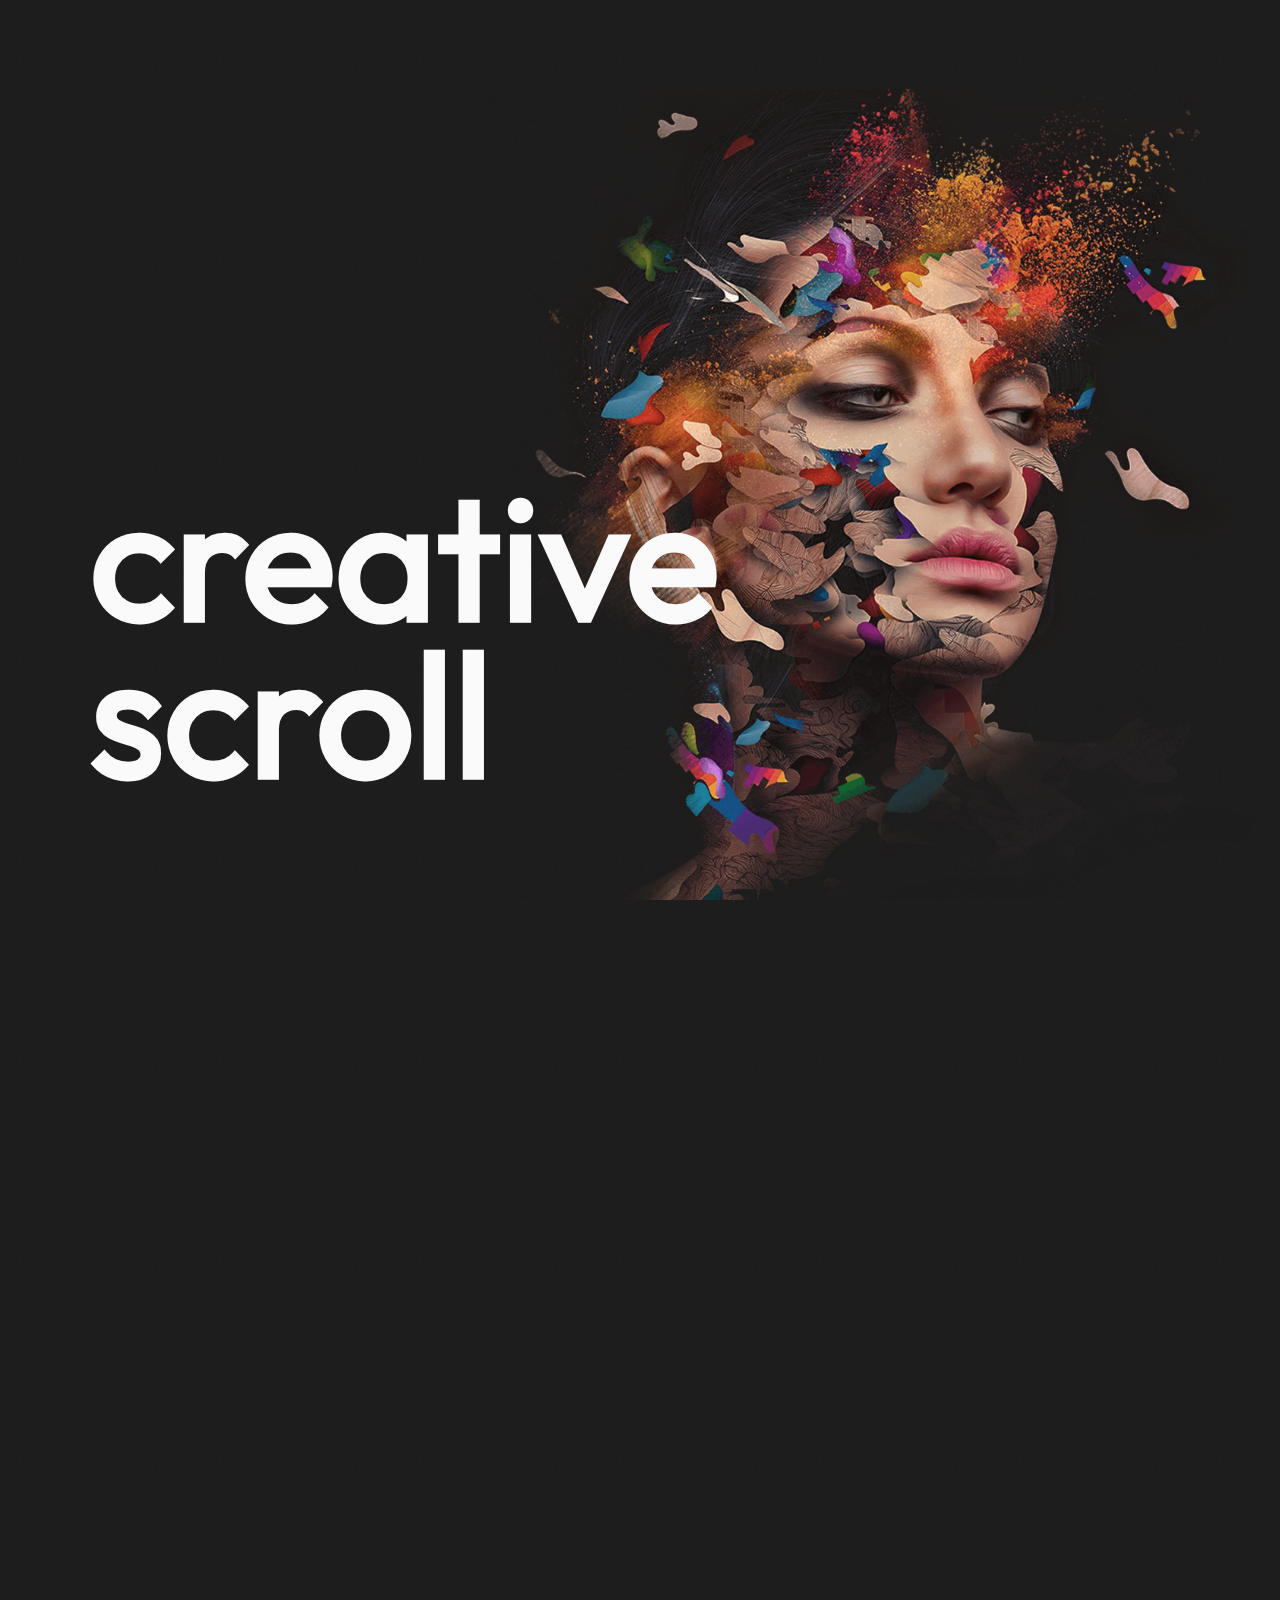
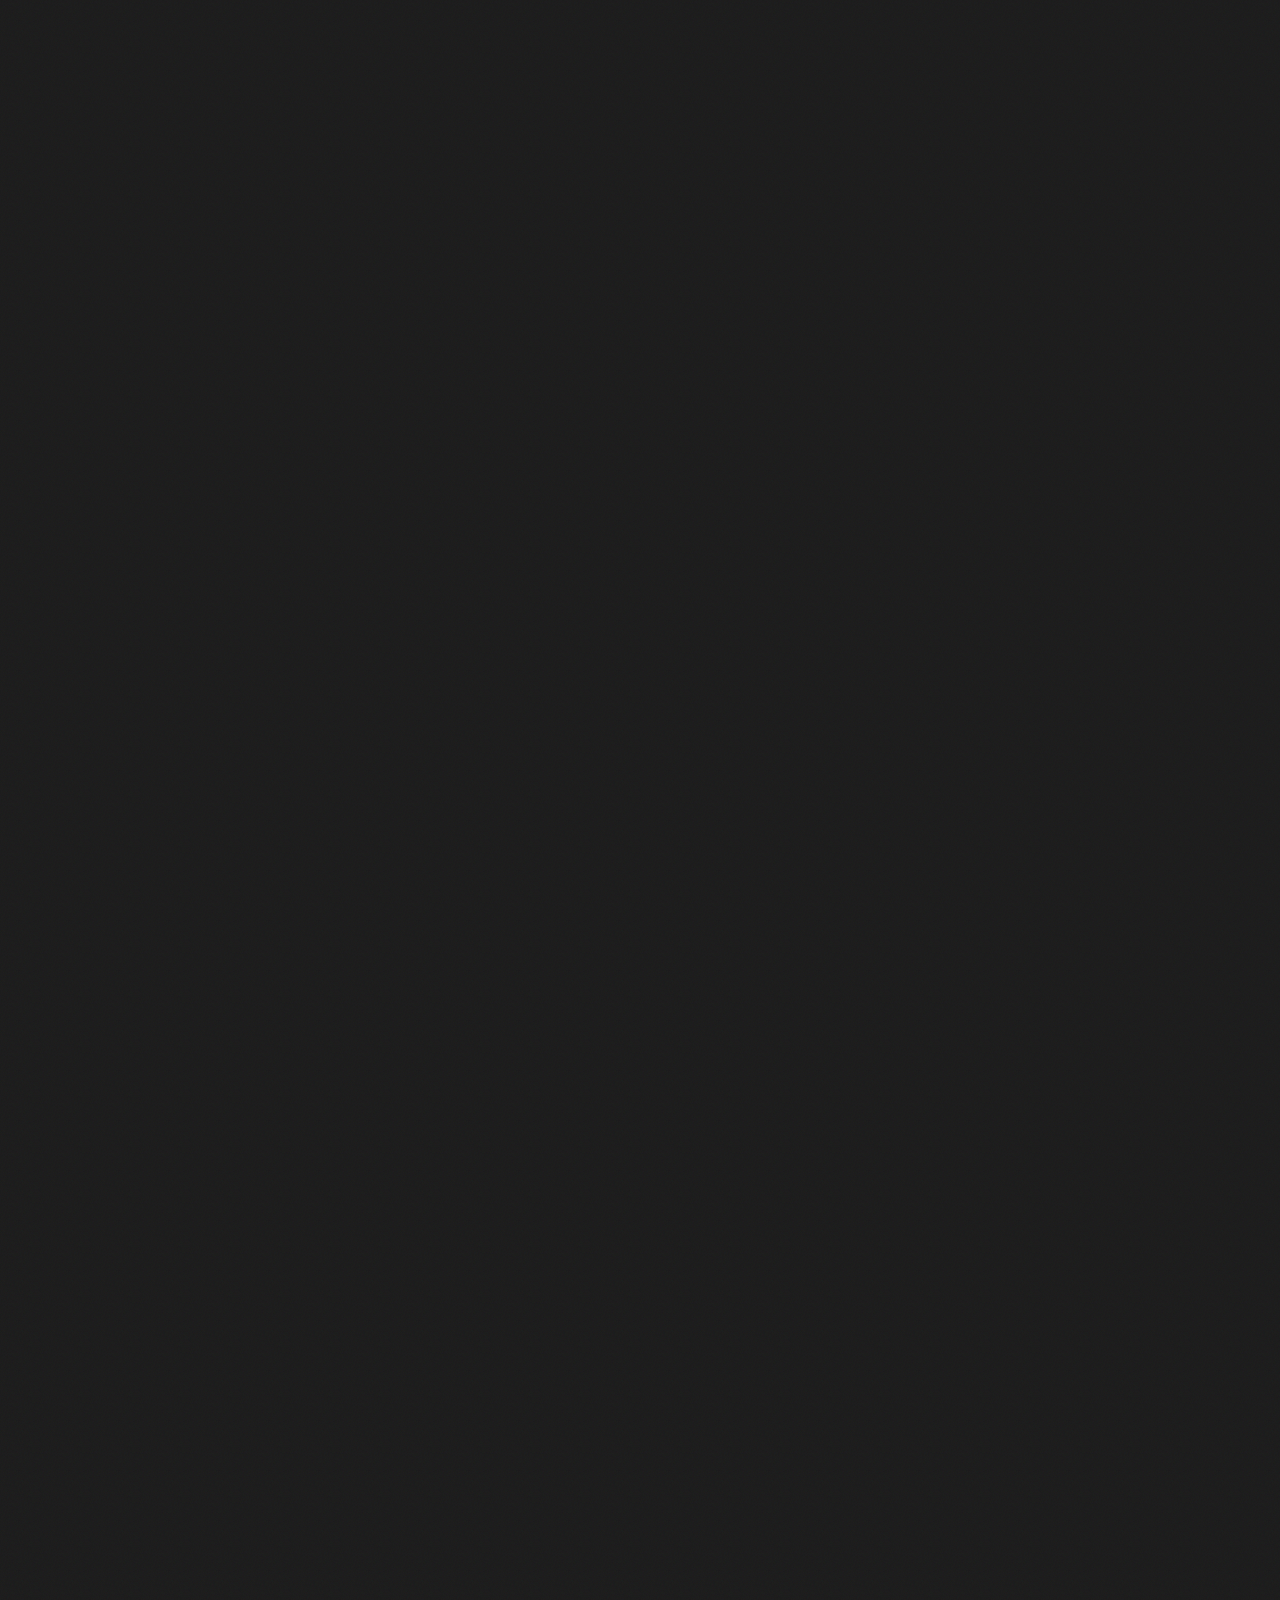
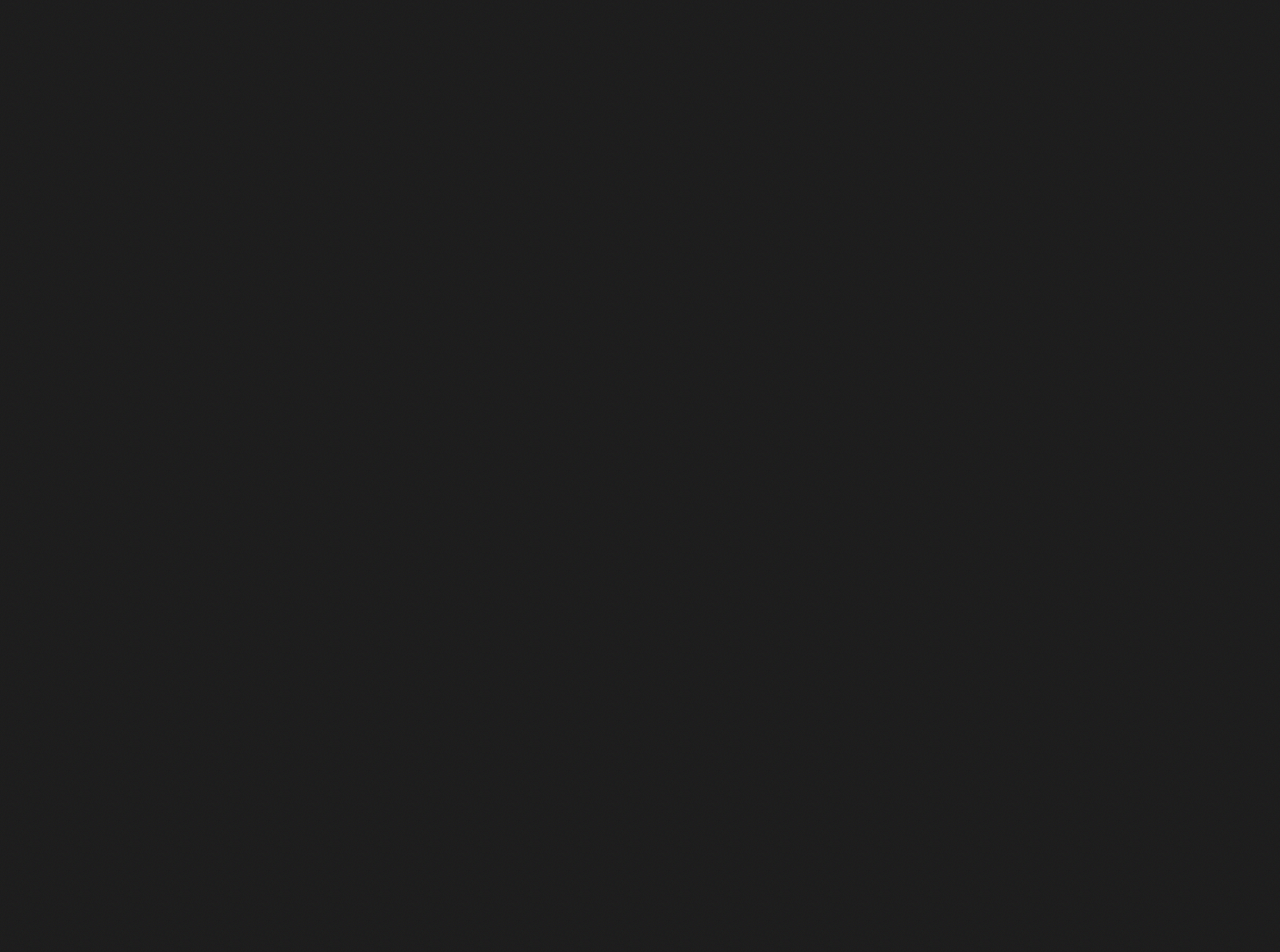
<file: index.html>
<!DOCTYPE html>
<html lang="en">

<head>
	<meta charset="UTF-8">
	<meta name="viewport" content="width=device-width, initial-scale=1.0">

	<title>Creative Scroll</title>

	<script src="libs/gsap/gsap.min.js" defer></script>
	<script src="libs/gsap/ScrollTrigger.min.js" defer></script>
	<script src="libs/gsap/ScrollSmoother.min.js" defer></script>

	<link rel="stylesheet" href="css/main.css">
	<script src="js/app.js" defer></script>
</head>

<body>
	<div class="wrapper">
		<div class="content">
			<header class="hero-section">
				<img class="hero" data-speed=".6" src="img/hero.png" alt="hero">
				<div class="container">
					<div class="main-header" data-speed=".75">
						<h1 class="main-title">creative scroll</h1>
					</div>
				</div>
			</header>

			<div class="portfolio">
				<div class="container">
					<main class="gallery">
						<div class="gallery__left" data-speed=".9">
							<img class="gallery__item" src="img/work/1.jpg" alt="photo">
							<img class="gallery__item" src="img/work/2.jpg" alt="photo">
							<div class="text-block gallery__item">
								<h2 class="text-block__h">Creative floating scroll with amazing parallax effect</h2>
								<p class="text-block__p">Lorem ipsum dolor sit amet, consectetur adipiscing elit, sed do eiusmod tempor
									amount scrolling.</p>
								<a href="abstract.html" class="text-block__btn">click me</a>
							</div>
							<img class="gallery__item" src="img/work/6.jpg" alt="photo">
						</div>
						<div class="gallery__right" data-speed="1.1">
							<div class="text-block gallery__item">
								<h2 class="text-block__h">Creative floating scroll with amazing parallax effect</h2>
								<p class="text-block__p">Lorem ipsum dolor sit amet, consectetur adipiscing elit, sed do eiusmod tempor
									amount scrolling.</p>
								<a href="abstract.html" class="text-block__btn">click me</a>
							</div>
							<img class="gallery__item" src="img/work/4.jpg" alt="photo">
							<img class="gallery__item" src="img/work/5.jpg" alt="photo">
							<img class="gallery__item" src="img/work/3.jpg" alt="photo">
						</div>
					</main>
				</div>
			</div>
		</div>
	</div>

</body>

</html>
</file>
<file: css/main.css>
* {
	margin: 0;
	padding: 0;
	box-sizing: border-box;
}
:root {
	--index: calc(1vw + 1vh);
	--color-header: #f4efec;
	--color-text: #cdc6c3;
	--gallery-gap: calc(var(--index) * 7.5)
}
@font-face {
	font-family: raleway-c;
	src: url(../fonts/raleway-regular.woff2);
}
@font-face {
	font-family: outfit-c;
	src: url(../fonts/outfit-regular.woff2);
}
h1, h2, h3, h4, h5, h6 {
	font-family: outfit-c;
}
/* will-change */
.content, .hero, .main-header, .gallery > * {
	will-change: transform;
}
body {
	background-image: url(../img/bg.jpg);
	background-size: 50px;
	color: #fafafa;
	font-family: raleway-c;
	overflow-x: hidden;
}
.hero {
	width: calc(var(--index) * 36);
	position: absolute;
	left: 37vw;
	top: 22vh;
	z-index: -1;
}
.main-header {
	height: 100vh;
}
.container {
	padding: 0 7vw;
}
.main-title {
	font-size: calc(var(--index) * 8);
	position: absolute;
	width: min-content;
	bottom: 12vh;
	line-height: .9;
}
.gallery {
	display: flex;
	padding: calc(var(--index) * 8) 0;
	gap: 8vw;
}

.gallery > * {
	flex: 1;
	display: flex;
	align-items: center;
	flex-direction: column;
}
.gallery__item {
	max-width: calc(var(--index) * 21);
	margin-bottom: var(--gallery-gap);
	max-height: 180vh;
	border-radius: 8px;
}
.gallery__left {
	margin-top: calc(var(--gallery-gap) * 1.75);
}
.gallery__right .gallery__item {
	margin: 0;
	margin-top: var(--gallery-gap);
}
.text-block {
	color: var(--color-text);
	position: relative;
}
.text-block__h {
	font-size: 2rem;
	line-height: 2.4rem;
	color: var(--color-header);
	margin-bottom: 1.5rem;
}
.text-block__p {
	line-height: 1.75;
}

.text-block__btn {
	padding: 9.25px 40px;
	font-size: 15.25px;
	border-radius: 10em;
	background: transparent;
	border: 2px solid var(--color-text);
	color: var(--color-text);
	text-transform: uppercase;
	letter-spacing: .1rem;
	text-decoration: none;
	margin-top: 50px;
	display: inline-block;
	transition: .3s;
}
.text-block__btn:hover {
	opacity: .5;
}

@media (max-width: 1090px) {
	.gallery {
		flex-direction: column;
	}
	.gallery__item {
		max-width: 100%;
		/* width: 100%; */
		height: auto;
	}
	.gallery__right .gallery__item {
		margin-top: 0;
		margin-bottom: var(--gallery-gap);
	}
}

@media (max-width: 768px) {
	.hero {
		width: 100%;
		position: relative;
		left: 50%;
		transform: translate(-50%);
		top: 8vh;
	}
	.gallery__left {
		margin-top: 0;
	}
	.main-header {
		height: 100%;
	}
	.main-title {
		font-size: 20vw;
		bottom: 0;
	}
}
</file>
